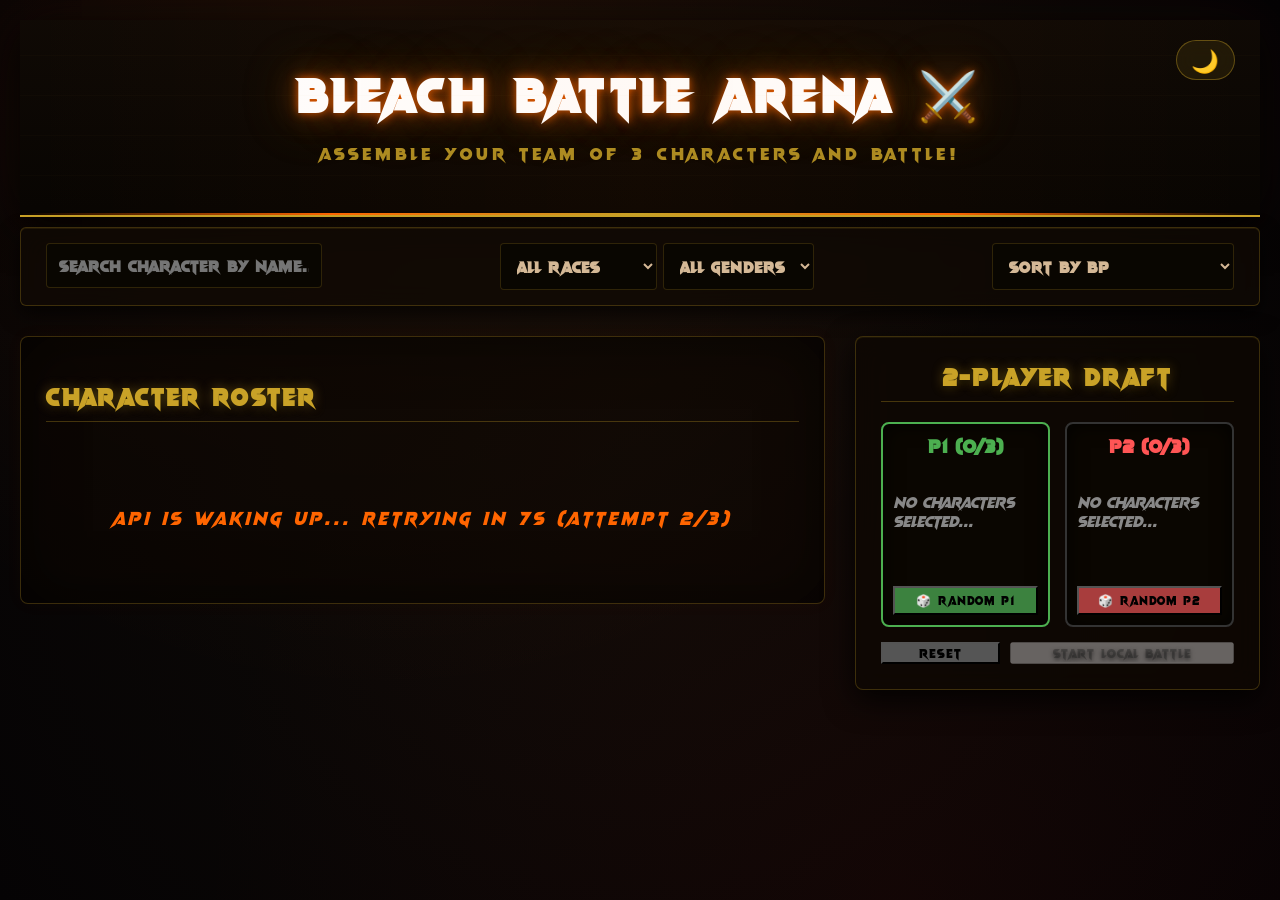
<file: index.html>
<!DOCTYPE html>
<html lang="en">

<head>
    <meta charset="UTF-8">
    <meta name="viewport" content="width=device-width, initial-scale=1.0">
    <title>Bleach Battle Arena</title>
    <link rel="stylesheet" href="style.css">
    <link rel="icon" type="image/png" href="favicon.svg">
    <script>
        (function () {
            if (localStorage.getItem('theme') === 'light') document.documentElement.classList.add('light-mode');
        })();
    </script>
</head>

<body>
    <div id="main_box">
        <div id="head" style="position: relative;">
            <button id="theme_toggle" onclick="toggleTheme()" title="Toggle light/dark mode">🌙</button>
            <h1>Bleach Battle Arena ⚔️</h1>
            <p>Assemble your team of 3 characters and battle!</p>
        </div>
        <div id="top_menu">
            <div class="search_div">
                <input type="text" id="find_input" placeholder="Search character by name...">
            </div>
            <div class="filters">
                <select id="race_drop">
                    <option value="all">All Races</option>
                    <option value="Soul Reaper">Soul Reaper</option>
                    <option value="Hollow">Hollow</option>
                    <option value="Arrancar">Arrancar</option>
                    <option value="Quincy">Quincy</option>
                    <option value="Human">Human</option>
                </select>
                <select id="gender">
                    <option value="all">All Genders</option>
                    <option value="Male">Male</option>
                    <option value="Female">Female</option>
                </select>
            </div>
            <div class="sort">
                <select id="bp_sort">
                    <option value="default">Sort by BP</option>
                    <option value="asc">Lowest to Highest BP</option>
                    <option value="desc">Highest to Lowest BP</option>
                </select>
            </div>
        </div>

        <div id="bottom_part">
            <div id="left_col">
                <h2>Character Roster</h2>
                <div id="chars_grid" class="cards_area">
                    <p class="loading">Loading characters...</p>
                </div>
            </div>
            <div id="right_col">
                <div id="team_sec">
                    <h2 style="text-align: center; margin-top: 0;">2-Player Draft</h2>
                    <div style="display:flex; justify-content: space-between; gap: 15px;">
                        <div id="p1_panel" class="player-panel"
                            style="flex:1; border: 2px solid #4CAF50; padding: 10px; border-radius: 8px; cursor: pointer;">
                            <h3 style="margin-top:0; text-align:center; color: #4CAF50;">P1 (<span
                                    id="t1_count">0</span>/3)</h3>
                            <div id="chosen_chars_p1" class="chosen-grid"
                                style="min-height: 100px; display: flex; flex-direction: column; gap: 5px;"></div>
                            <button id="rand_p1_btn"
                                style="width:100%; margin-top: 10px; background: #3c823f; font-size:12px; padding: 5px;">🎲
                                Random P1</button>
                            <button id="undo_p1_btn"
                                style="width:100%; margin-top: 5px; background:#777; font-size:12px; padding:5px;">
                                ↩️ Undo Last
                            </button>

                        </div>

                        <div id="p2_panel" class="player-panel"
                            style="flex:1; border: 2px solid #333; padding: 10px; border-radius: 8px; cursor: pointer;">
                            <h3 style="margin-top:0; text-align:center; color: #ff5555;">P2 (<span
                                    id="t2_count">0</span>/3)</h3>
                            <div id="chosen_chars_p2" class="chosen-grid"
                                style="min-height: 100px; display: flex; flex-direction: column; gap: 5px;"></div>
                            <button id="rand_p2_btn"
                                style="width:100%; margin-top: 10px; background: #a83d3d; font-size:12px; padding: 5px;">🎲
                                Random P2</button>
                            <button id="undo_p2_btn"
                                style="width:100%; margin-top: 5px; background:#777; font-size:12px; padding:5px;">
                                ↩️ Undo Last
                            </button>

                        </div>
                    </div>

                    <div style="margin-top: 15px; display:flex; gap: 10px;">
                        <button id="reset_teams_btn" style="background:#555; flex:1;">Reset</button>
                        <button id="btn1" style="flex:2;" disabled>Start Local Battle</button>
                    </div>
                </div>
                <div id="fight_sec" class="hide">
                    <h2>🗡️ Battle Log 🗡️</h2>
                    <div id="log_box">
                    </div>
                    <div id="result_text"></div>
                    <button id="btn2" class="hide">Play Again</button>
                </div>
            </div>
        </div>

    </div>

    <div id="char_modal" class="modal-hide">
        <div class="modal-content" id="modal_content_box">
            <span id="close_modal_btn">&times;</span>
            <div id="modal_inner"></div>
        </div>
    </div>

    <script>
        function toggleTheme() {
            const isLight = document.documentElement.classList.toggle('light-mode');
            localStorage.setItem('theme', isLight ? 'light' : 'dark');
            document.getElementById('theme_toggle').textContent = isLight ? '☀️' : '🌙';
        }
        if (localStorage.getItem('theme') === 'light') document.getElementById('theme_toggle').textContent = '☀️';
    </script>
    <script src="script.js"></script>
</body>

</html>
</file>
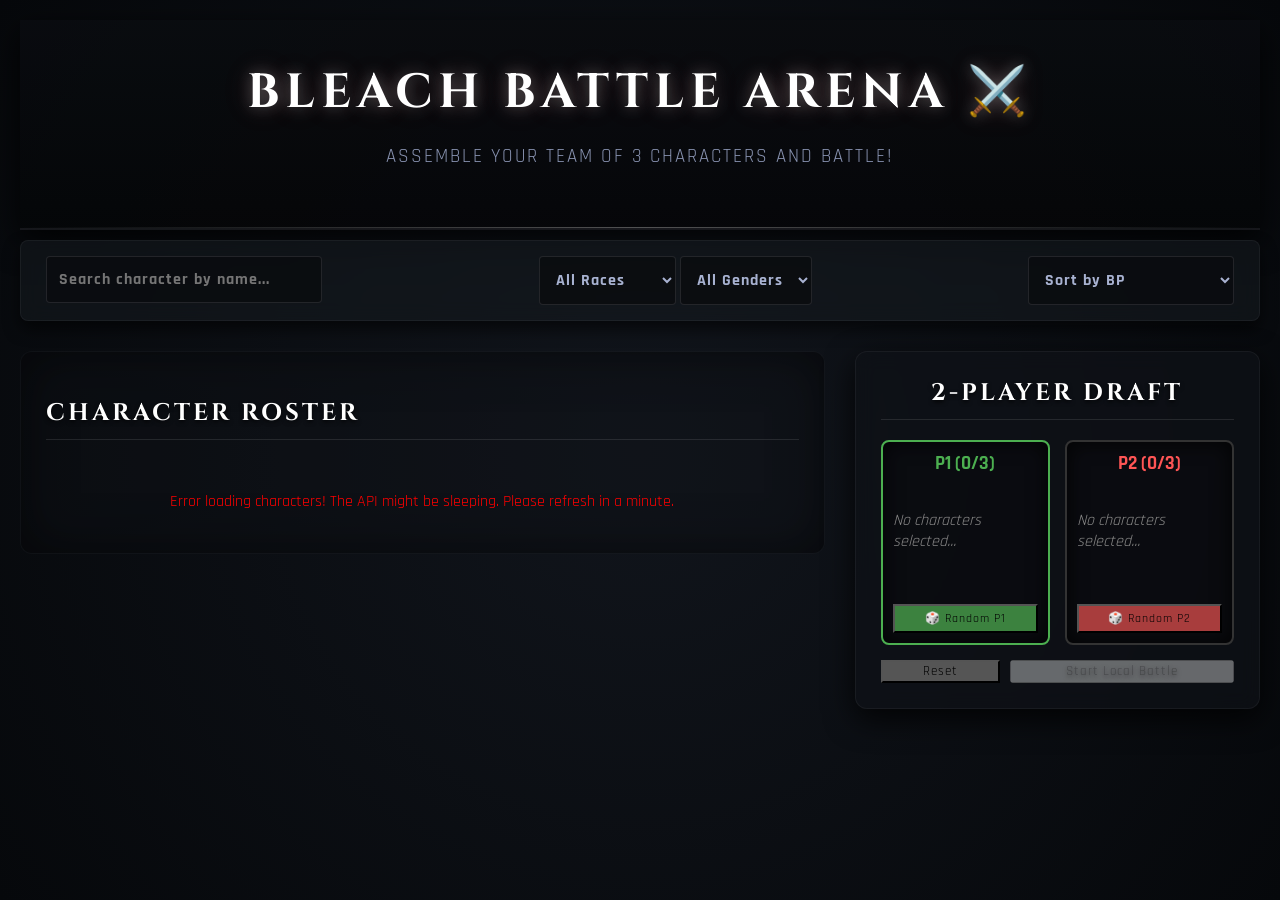
<file: bleach-battle-arena/index.html>
<!DOCTYPE html>
<html lang="en">

<head>
    <meta charset="UTF-8">
    <meta name="viewport" content="width=device-width, initial-scale=1.0">
    <title>Bleach Battle Arena</title>
    <link rel="stylesheet" href="style.css">
</head>

<body>
    <div id="main_box">
        <div id="head" style="position: relative;">
            <h1>Bleach Battle Arena ⚔️</h1>
            <p>Assemble your team of 3 characters and battle!</p>
        </div>
        <div id="top_menu">
            <div class="search_div">
                <input type="text" id="find_input" placeholder="Search character by name...">
            </div>
            <div class="filters">
                <select id="race_drop">
                    <option value="all">All Races</option>
                    <option value="Soul Reaper">Soul Reaper</option>
                    <option value="Hollow">Hollow</option>
                    <option value="Arrancar">Arrancar</option>
                    <option value="Quincy">Quincy</option>
                    <option value="Human">Human</option>
                </select>
                <select id="gender">
                    <option value="all">All Genders</option>
                    <option value="Male">Male</option>
                    <option value="Female">Female</option>
                </select>
            </div>
            <div class="sort">
                <select id="bp_sort">
                    <option value="default">Sort by BP</option>
                    <option value="asc">Lowest to Highest BP</option>
                    <option value="desc">Highest to Lowest BP</option>
                </select>
            </div>
        </div>

        <div id="bottom_part">
            <div id="left_col">
                <h2>Character Roster</h2>
                <div id="chars_grid" class="cards_area">
                    <p class="loading">Loading characters...</p>
                </div>
            </div>
            <div id="right_col">
                <div id="team_sec">
                    <h2 style="text-align: center; margin-top: 0;">2-Player Draft</h2>
                    <div style="display:flex; justify-content: space-between; gap: 15px;">
                        <div id="p1_panel" class="player-panel"
                            style="flex:1; border: 2px solid #4CAF50; padding: 10px; border-radius: 8px; cursor: pointer;">
                            <h3 style="margin-top:0; text-align:center; color: #4CAF50;">P1 (<span
                                    id="t1_count">0</span>/3)</h3>
                            <div id="chosen_chars_p1" class="chosen-grid"
                                style="min-height: 100px; display: flex; flex-direction: column; gap: 5px;"></div>
                            <button id="rand_p1_btn"
                                style="width:100%; margin-top: 10px; background: #3c823f; font-size:12px; padding: 5px;">🎲
                                Random P1</button>
                            <button id="undo_p1_btn"
                                style="width:100%; margin-top: 5px; background:#777; font-size:12px; padding:5px;">
                                ↩️ Undo Last
                            </button>

                        </div>

                        <div id="p2_panel" class="player-panel"
                            style="flex:1; border: 2px solid #333; padding: 10px; border-radius: 8px; cursor: pointer;">
                            <h3 style="margin-top:0; text-align:center; color: #ff5555;">P2 (<span
                                    id="t2_count">0</span>/3)</h3>
                            <div id="chosen_chars_p2" class="chosen-grid"
                                style="min-height: 100px; display: flex; flex-direction: column; gap: 5px;"></div>
                            <button id="rand_p2_btn"
                                style="width:100%; margin-top: 10px; background: #a83d3d; font-size:12px; padding: 5px;">🎲
                                Random P2</button>
                            <button id="undo_p2_btn"
                                style="width:100%; margin-top: 5px; background:#777; font-size:12px; padding:5px;">
                                ↩️ Undo Last
                            </button>

                        </div>
                    </div>

                    <div style="margin-top: 15px; display:flex; gap: 10px;">
                        <button id="reset_teams_btn" style="background:#555; flex:1;">Reset</button>
                        <button id="btn1" style="flex:2;" disabled>Start Local Battle</button>
                    </div>
                </div>
                <div id="fight_sec" class="hide">
                    <h2>🗡️ Battle Log 🗡️</h2>
                    <div id="log_box">
                    </div>
                    <div id="result_text"></div>
                    <button id="btn2" class="hide">Play Again</button>
                </div>
            </div>
        </div>

    </div>

    <div id="char_modal" class="modal-hide">
        <div class="modal-content" id="modal_content_box">
            <span id="close_modal_btn">&times;</span>
            <div id="modal_inner"></div>
        </div>
    </div>

    <script src="script.js"></script>
</body>

</html>
</file>
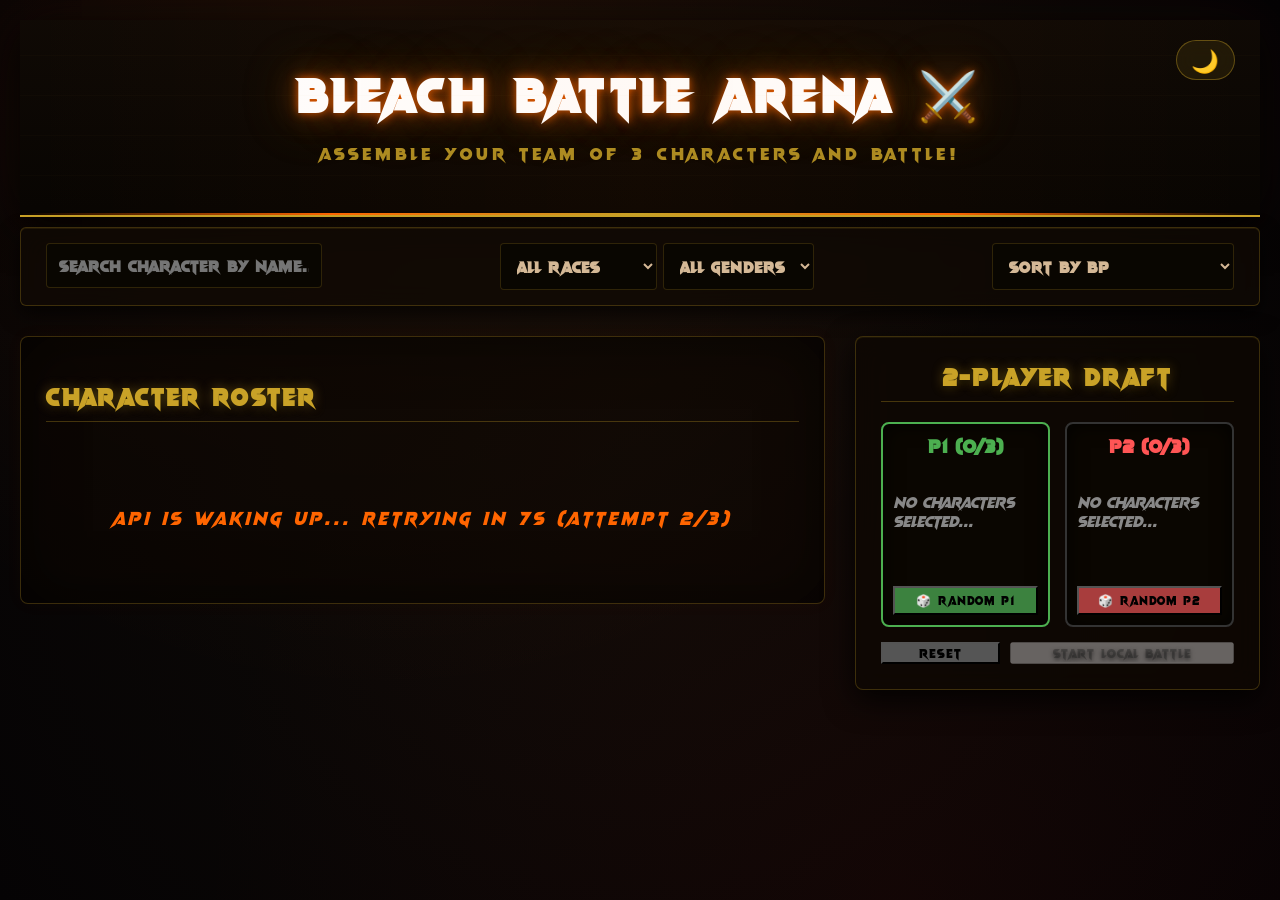
<file: battle.html>
<!DOCTYPE html>
<html lang="en">

<head>
    <meta charset="UTF-8">
    <meta name="viewport" content="width=device-width, initial-scale=1.0">
    <title>Bleach Battle Arena - BATTLE!</title>
    <link rel="stylesheet" href="battle.css">
    <link rel="icon" type="image/png" href="favicon.svg">
    <script>
        (function () {
            if (localStorage.getItem('theme') === 'light') document.documentElement.classList.add('light-mode');
        })();
    </script>
</head>

<body>
    <div id="flash_overlay"></div>
    <div id="impact_text"></div>
    <button id="theme_toggle" onclick="toggleTheme()" title="Toggle light/dark mode"
        style="position:fixed;top:12px;right:16px;z-index:9999;">🌙</button>
    <header class="battle-header">
        <div class="team-info p1-info">
            <h2>Player 1</h2>
            <div id="p1_roster" class="roster-icons"></div>
        </div>
        <div class="vs-badge">VS</div>
        <div class="team-info p2-info">
            <h2>Player 2</h2>
            <div id="p2_roster" class="roster-icons"></div>
        </div>
    </header>

    <main class="arena" id="arena_stage">

        <div class="fighter-zone left-zone" id="p1_zone">
            <div class="hud">
                <div class="name-bar" id="p1_name"></div>
                <div class="hp-container">
                    <div class="hp-bar" id="p1_hp_fill"></div>
                    <div class="hp-text" id="p1_hp_text">0 / 0</div>
                </div>
            </div>
            <div class="sprite-container" id="p1_sprite_box">
                <img id="p1_img" class="fighter-img" src="" alt="P1">
            </div>
            <div class="combat-quote" id="p1_quote"></div>
        </div>

        <div class="fighter-zone right-zone" id="p2_zone">
            <div class="hud">
                <div class="name-bar" id="p2_name"></div>
                <div class="hp-container">
                    <div class="hp-bar" id="p2_hp_fill"></div>
                    <div class="hp-text" id="p2_hp_text">0 / 0</div>
                </div>
            </div>
            <div class="sprite-container" id="p2_sprite_box">
                <img id="p2_img" class="fighter-img" src="" alt="P2">
            </div>
            <div class="combat-quote" id="p2_quote"></div>
        </div>
    </main>

    <footer class="battle-log-container">
        <h3>Battle Narrator</h3>
        <div id="battle_log"></div>
    </footer>
    <div id="victory_screen" class="hidden">
        <h1 id="victory_title">PLAYER 1 WINS!</h1>
        <button onclick="window.location.href='index.html'" class="rematch-btn">Return to Team Select</button>
    </div>

    <script>
        function toggleTheme() {
            const isLight = document.documentElement.classList.toggle('light-mode');
            localStorage.setItem('theme', isLight ? 'light' : 'dark');
            document.getElementById('theme_toggle').textContent = isLight ? '☀️' : '🌙';
        }
        if (localStorage.getItem('theme') === 'light') document.getElementById('theme_toggle').textContent = '☀️';
    </script>
    <script src="battle.js"></script>
</body>

</html>
</file>
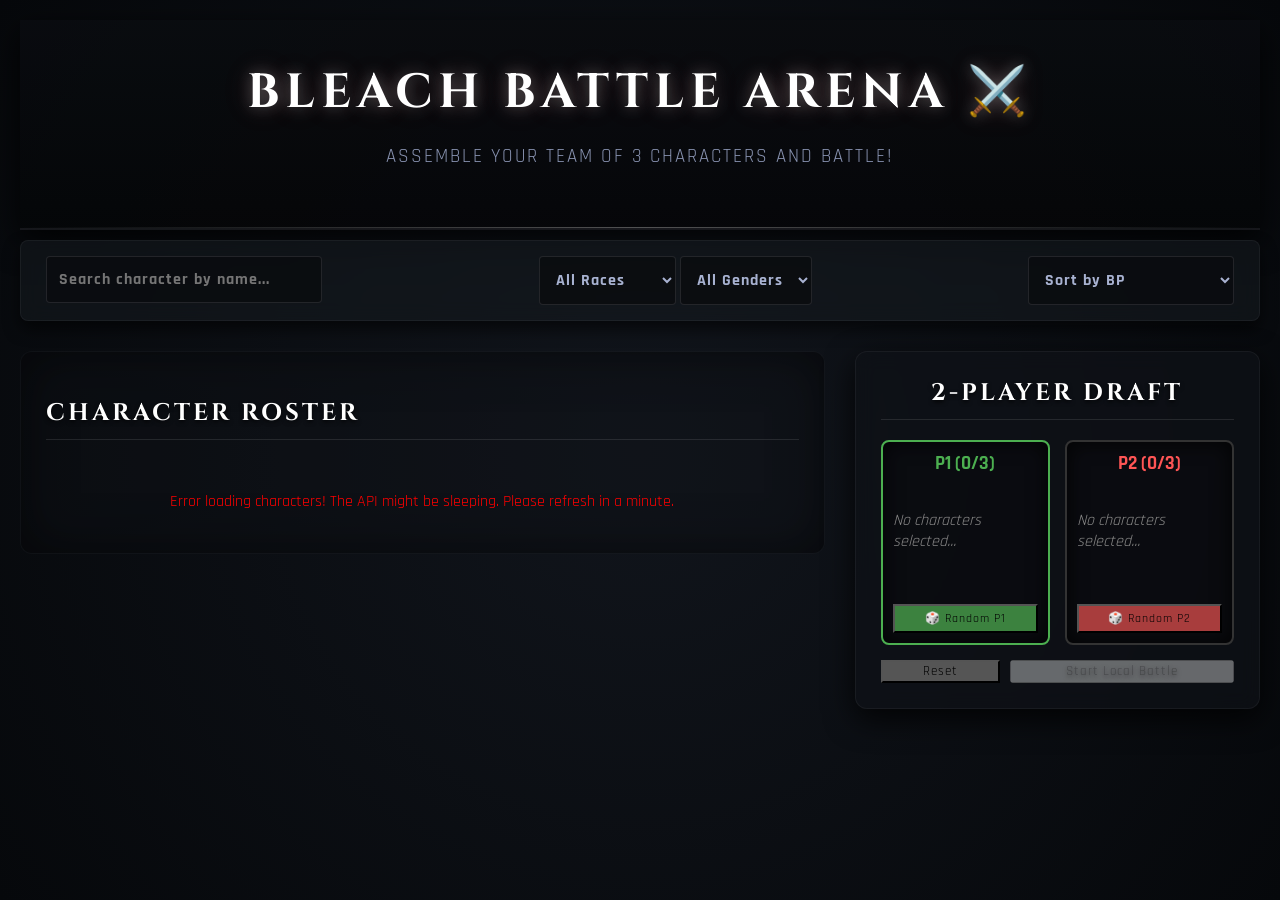
<file: bleach-battle-arena/battle.html>
<!DOCTYPE html>
<html lang="en">
<head>
    <meta charset="UTF-8">
    <meta name="viewport" content="width=device-width, initial-scale=1.0">
    <title>Bleach Battle Arena - BATTLE!</title>
    <link rel="stylesheet" href="battle.css">
</head>
<body>
    
    <div id="flash_overlay"></div>

    
    <div id="impact_text"></div>

    
    <header class="battle-header">
        <div class="team-info p1-info">
            <h2>Player 1</h2>
            <div id="p1_roster" class="roster-icons"></div>
        </div>
        <div class="vs-badge">VS</div>
        <div class="team-info p2-info">
            <h2>Player 2</h2>
            <div id="p2_roster" class="roster-icons"></div>
        </div>
    </header>

    
    <main class="arena" id="arena_stage">
        
        <div class="fighter-zone left-zone" id="p1_zone">
            <div class="hud">
                <div class="name-bar" id="p1_name"></div>
                <div class="hp-container">
                    <div class="hp-bar" id="p1_hp_fill"></div>
                    <div class="hp-text" id="p1_hp_text">0 / 0</div>
                </div>
            </div>
            <div class="sprite-container" id="p1_sprite_box">
                <img id="p1_img" class="fighter-img" src="" alt="P1">
            </div>
            <div class="combat-quote" id="p1_quote"></div>
        </div>

        
        <div class="fighter-zone right-zone" id="p2_zone">
            <div class="hud">
                <div class="name-bar" id="p2_name"></div>
                <div class="hp-container">
                    <div class="hp-bar" id="p2_hp_fill"></div>
                    <div class="hp-text" id="p2_hp_text">0 / 0</div>
                </div>
            </div>
            <div class="sprite-container" id="p2_sprite_box">
                <img id="p2_img" class="fighter-img" src="" alt="P2">
            </div>
            <div class="combat-quote" id="p2_quote"></div>
        </div>
    </main>

    
    <footer class="battle-log-container">
        <h3>Battle Narrator</h3>
        <div id="battle_log"></div>
    </footer>

    
    <div id="victory_screen" class="hidden">
        <h1 id="victory_title">PLAYER 1 WINS!</h1>
        <button onclick="window.location.href='index.html'" class="rematch-btn">Return to Team Select</button>
    </div>

    <script src="battle.js"></script>
</body>
</html>
</file>
<file: style.css>
@font-face {
    font-family: 'Vampire Wars';
    src: url('fonts/Vampire Wars.ttf') format('truetype'),
         url('fonts/Vampire Wars.otf') format('opentype');
    font-weight: normal;
    font-style: normal;
}

body {
    font-family: 'Vampire Wars', sans-serif;
    background:
        radial-gradient(ellipse at 30% 0%, rgba(255,101,0,0.07) 0%, transparent 55%),
        radial-gradient(ellipse at 70% 100%, rgba(139,0,0,0.08) 0%, transparent 55%),
        radial-gradient(circle at center, #100c08 0%, #050304 100%);
    color: #e8dcc8;
    margin: 0;
    padding: 0;
    min-height: 100vh;
    transition: background-color 0.5s;
    overflow-x: hidden;
}

body::before {
    content: "";
    position: fixed;
    top: 0; left: 0; width: 100vw; height: 100vh;
    background: url('https://www.transparenttextures.com/patterns/brushed-alum-dark.png');
    opacity: 0.09;
    pointer-events: none;
    z-index: -1;
}

#head {
    background: linear-gradient(180deg, rgba(16,10,5,0.97) 0%, rgba(8,5,2,0.97) 100%);
    color: white;
    text-align: center;
    padding: 45px 20px 35px;
    text-transform: uppercase;
    letter-spacing: 6px;
    border-bottom: 2px solid #c9a227;
    box-shadow: 0 10px 40px rgba(0,0,0,0.9), 0 0 60px rgba(255,101,0,0.06);
    position: relative;
    overflow: hidden;
}


#head::before {
    content: "";
    position: absolute;
    inset: 0;
    background:
        linear-gradient(90deg, transparent 0%, rgba(255,101,0,0.04) 50%, transparent 100%),
        repeating-linear-gradient(0deg, transparent, transparent 39px, rgba(201,162,39,0.04) 40px);
    pointer-events: none;
}

#head::after {
    content: "";
    position: absolute;
    bottom: 0;
    left: 0;
    width: 100%;
    height: 2px;
    background: linear-gradient(90deg, transparent, #ff6500, #c9a227, #ff6500, transparent);
    animation: headerLine 4s ease-in-out infinite alternate;
}
@keyframes headerLine {
    0%   { opacity: 0.5; transform: scaleX(0.7); }
    100% { opacity: 1;   transform: scaleX(1); }
}

#head h1 {
    font-family: 'Vampire Wars', sans-serif;
    margin: 0;
    font-size: 3rem;
    color: #fff;
    text-shadow:
        0 0 10px rgba(255,101,0,0.8),
        0 0 30px rgba(255,101,0,0.4),
        0 0 60px rgba(201,162,39,0.3);
    animation: slowPulse 4s infinite alternate;
}

@keyframes slowPulse {
    0%   { text-shadow: 0 0 10px rgba(255,101,0,0.6), 0 0 30px rgba(255,101,0,0.3), 0 0 60px rgba(201,162,39,0.2); }
    100% { text-shadow: 0 0 20px rgba(255,101,0,1.0), 0 0 50px rgba(255,101,0,0.6), 0 0 80px rgba(201,162,39,0.5); }
}

#head p {
    font-size: 1.1rem;
    color: #c9a227;
    letter-spacing: 4px;
    opacity: 0.85;
}

#main_box {
    max-width: 1400px;
    margin: 0 auto;
    padding: 20px;
}

#top_menu {
    display: flex;
    justify-content: space-between;
    background: rgba(16, 10, 5, 0.75);
    backdrop-filter: blur(12px);
    padding: 15px 25px;
    margin-top: 10px;
    border-radius: 6px;
    border: 1px solid rgba(201, 162, 39, 0.25);
    box-shadow: 0 8px 20px rgba(0,0,0,0.7), inset 0 1px 0 rgba(201,162,39,0.1);
    flex-wrap: wrap;
    gap: 15px;
}

.search_div input, .filters select, .sort select {
    padding: 12px;
    font-size: 16px;
    font-family: 'Vampire Wars', sans-serif;
    font-weight: 700;
    background: rgba(10, 6, 2, 0.85);
    color: #d4b896;
    border: 1px solid rgba(201,162,39,0.2);
    border-radius: 4px;
    outline: none;
    transition: 0.3s;
    letter-spacing: 1px;
}

.search_div input { width: 250px; }

.search_div input:focus, .filters select:focus, .sort select:focus {
    box-shadow: 0 0 14px rgba(255, 101, 0, 0.5), 0 0 30px rgba(255, 101, 0, 0.2);
    border-color: #ff6500;
    color: #fff;
}

#bottom_part {
    display: flex;
    margin-top: 30px;
    gap: 30px;
    align-items: flex-start;
}

#left_col {
    width: 65%;
    background: rgba(12, 7, 3, 0.5);
    padding: 25px;
    border-radius: 8px;
    border: 1px solid rgba(201, 162, 39, 0.25);
    box-shadow: inset 0 0 60px rgba(0,0,0,0.6), 0 0 20px rgba(255,101,0,0.03);
}

#right_col {
    width: 35%;
    position: sticky;
    top: 20px;
}

h2 {
    color: #c9a227;
    text-transform: uppercase;
    letter-spacing: 3px;
    border-bottom: 1px solid rgba(201,162,39,0.3);
    padding-bottom: 10px;
    font-family: 'Vampire Wars', sans-serif;
    text-shadow: 0 0 12px rgba(201,162,39,0.4), 0 2px 4px rgba(0,0,0,0.8);
}

#chars_grid {
    display: flex;
    flex-wrap: wrap;
    gap: 25px;
    justify-content: center;
    padding-top: 15px;
}


.card {
    position: relative;
    border: 1px solid rgba(255,255,255,0.05);
    padding: 12px;
    width: 190px;
    text-align: center;
    border-radius: 12px;
    background: linear-gradient(135deg, rgba(20,25,30,0.9) 0%, rgba(10,12,16,0.95) 100%);
    box-shadow: 0 8px 15px rgba(0,0,0,0.8), inset 0 0 0 1px rgba(255,255,255,0.02);
    transition: all 0.4s cubic-bezier(0.175, 0.885, 0.32, 1.275);
    overflow: hidden;
}

.card::before {
    content: "";
    position: absolute;
    top: -50%;
    left: -50%;
    width: 200%;
    height: 200%;
    background: radial-gradient(circle, var(--card-color, rgba(255,255,255,0.1)) 0%, transparent 60%);
    opacity: 0;
    mix-blend-mode: color-dodge;
    transition: opacity 0.5s ease;
    transform: rotate(45deg);
    pointer-events: none;
    z-index: 1;
}

.card:hover {
    transform: translateY(-10px) scale(1.05);
    border-color: var(--card-color, #888);
    box-shadow: 0 15px 35px rgba(0,0,0,0.9), 0 0 25px var(--card-color, transparent);
    z-index: 10;
}

.card:hover::before {
    opacity: 0.15;
    animation: rotateHolo 6s linear infinite;
}

@keyframes rotateHolo {
    100% { transform: rotate(405deg); }
}

.card img {
    width: 100%;
    height: 220px;
    object-fit: cover;
    border-radius: 8px;
    border: 2px solid rgba(255,255,255,0.05);
    box-shadow: inset 0 0 20px rgba(0,0,0,0.8);
    transition: 0.4s;
    filter: brightness(0.85) contrast(1.1);
    position: relative;
    z-index: 2;
}

.card:hover img {
    filter: brightness(1.1) contrast(1.2);
    border-color: var(--card-color, #888);
    box-shadow: 0 0 15px var(--card-color, transparent);
}

.card h3 {
    margin: 12px 0 5px 0;
    color: #e6f1ff;
    font-size: 1.1rem;
    letter-spacing: 1px;
    transition: 0.3s;
    text-transform: uppercase;
    z-index: 2;
    position: relative;
}

.card:hover h3 {
    color: #fff;
    text-shadow: 0 0 10px var(--card-color, #888);
}

.card button {
    background: rgba(0,0,0,0.5);
    color: #a8b2d1;
    padding: 10px;
    margin-top: 15px;
    border: 1px solid rgba(255,255,255,0.1);
    border-radius: 4px;
    cursor: pointer;
    width: 100%;
    font-weight: 700;
    font-family: 'Vampire Wars', sans-serif;
    font-size: 14px;
    text-transform: uppercase;
    letter-spacing: 2px;
    transition: all 0.3s;
    position: relative;
    z-index: 2;
    overflow: hidden;
}

.card button::after {
    content: '';
    position: absolute;
    top: 50%; left: 50%; width: 0; height: 100%;
    background: var(--card-color, rgba(255,255,255,0.1));
    transform: translate(-50%, -50%) skewX(-15deg);
    z-index: -1;
    transition: width 0.3s;
    opacity: 0.3;
}

.card:hover button {
    border-color: var(--card-color, #555);
    color: #fff;
    text-shadow: 0 0 8px rgba(255,255,255,0.6);
}

.card:hover button::after {
    width: 120%;
}


#team_sec, #fight_sec {
    background: rgba(14, 8, 3, 0.82);
    backdrop-filter: blur(12px);
    padding: 25px;
    border-radius: 8px;
    margin-bottom: 25px;
    border: 1px solid rgba(201, 162, 39, 0.25);
    box-shadow: 0 10px 30px rgba(0,0,0,0.85), inset 0 1px 0 rgba(201,162,39,0.08);
}

.player-panel {
    background: rgba(10, 6, 2, 0.85);
    transition: all 0.3s ease;
    box-shadow: inset 0 0 20px rgba(0,0,0,0.8);
    border-radius: 6px;
}

.player-panel:hover {
    background: rgba(18, 10, 3, 0.92);
    box-shadow: inset 0 0 20px rgba(0,0,0,0.8), 0 0 10px rgba(255,101,0,0.08);
}

.chosen-grid {
    min-height: 120px;
    display: flex;
    flex-direction: column;
    gap: 10px;
}


.team-card {
    display: flex;
    align-items: center;
    border: 1px solid rgba(255,255,255,0.05);
    background: linear-gradient(90deg, rgba(10,12,16,0.9) 0%, rgba(20,25,30,0.9) 100%);
    padding: 8px 12px;
    border-radius: 6px;
    animation: slideInRight 0.4s cubic-bezier(0.175, 0.885, 0.32, 1.275) forwards;
    box-shadow: 0 4px 8px rgba(0,0,0,0.5), -2px 0 10px var(--card-color, transparent);
    transition: transform 0.2s, background 0.2s;
}

.team-card:hover {
    transform: scale(1.02) translateX(5px);
    background: linear-gradient(90deg, rgba(20,25,30,0.9) 0%, rgba(30,35,40,0.9) 100%);
    border-color: var(--card-color, #888);
}

@keyframes slideInRight {
    0% { transform: translateX(50px); opacity: 0; }
    100% { transform: translateX(0); opacity: 1; }
}

.team-card img {
    border: 2px solid var(--card-color, #888);
    box-shadow: 0 0 10px var(--card-color, rgba(0,0,0,0.5));
}

button {
    font-family: 'Vampire Wars', sans-serif;
    letter-spacing: 1px;
}

#btn1 {
    text-shadow: 0 2px 4px rgba(0,0,0,0.5);
    position: relative;
    overflow: hidden;
}

#btn1:not(:disabled) {
    background: linear-gradient(135deg, #8b3a00 0%, #5a2000 100%) !important;
    border-color: #ff6500 !important;
    color: #fff !important;
    box-shadow: 0 0 20px rgba(255,101,0,0.5), inset 0 0 10px rgba(255,255,255,0.1);
    animation: breathingGlow 2s infinite alternate;
}

@keyframes breathingGlow {
    0% { box-shadow: 0 0 15px rgba(255,101,0,0.4), 0 0 5px rgba(201,162,39,0.2); }
    100% { box-shadow: 0 0 35px rgba(255,101,0,0.8), 0 0 15px rgba(201,162,39,0.4); }
}

#btn1:not(:disabled):hover {
    filter: brightness(1.2);
    transform: translateY(-2px);
}

#btn1:not(:disabled)::after {
    content: '';
    position: absolute;
    top: -50%; left: -50%; width: 200%; height: 200%;
    background: linear-gradient(rgba(255,255,255,0) 0%, rgba(255,255,255,0.1) 50%, rgba(255,255,255,0) 100%);
    transform: rotate(45deg) translateY(-100%);
    animation: shine 3s infinite;
}

@keyframes shine {
    0% { transform: rotate(45deg) translateY(-100%); }
    20% { transform: rotate(45deg) translateY(100%); }
    100% { transform: rotate(45deg) translateY(100%); }
}

.hide { display: none !important; }


.loading {
    text-align: center;
    width: 100%;
    color: #ff6500;
    font-size: 1.2rem;
    font-style: italic;
    padding: 30px;
    letter-spacing: 3px;
    animation: pulse 1.5s infinite alternate;
}

@keyframes pulse {
    0% { opacity: 0.5; text-shadow: 0 0 8px #ff6500; }
    100% { opacity: 1; text-shadow: 0 0 20px #ff6500, 0 0 40px rgba(255,101,0,0.4); }
}

@media screen and (max-width: 900px) {
    #bottom_part { flex-direction: column; }
    #left_col, #right_col { width: 100%; }
    #right_col {
        position: relative;
        top: 0;
    }
}

#char_modal {
    display: flex;
    position: fixed;
    z-index: 1000;
    left: 0;
    top: 0;
    width: 100vw;
    height: 100vh;
    background-color: rgba(5, 6, 8, 0.85);
    backdrop-filter: blur(10px);
    justify-content: center;
    align-items: center;
    opacity: 1;
    transition: opacity 0.4s ease, visibility 0.4s ease;
    visibility: visible;
}

#char_modal.modal-hide {
    opacity: 0;
    visibility: hidden;
    pointer-events: none;
}

.modal-content {
    background: linear-gradient(135deg, rgba(20, 25, 30, 0.95) 0%, rgba(10, 12, 16, 0.98) 100%);
    border: 1px solid rgba(255, 255, 255, 0.1);
    box-shadow: 0 0 50px var(--card-color, rgba(0,0,0,0.8)), inset 0 0 20px rgba(255,255,255,0.02);
    border-radius: 12px;
    width: 75vw;
    height: 75vh;
    padding: 30px;
    position: relative;
    display: flex;
    flex-direction: column;
    color: #e6f1ff;
    transform: scale(1);
    transition: transform 0.4s cubic-bezier(0.175, 0.885, 0.32, 1.275);
    overflow: hidden;
}

.modal-hide .modal-content {
    transform: scale(0.8);
}

#close_modal_btn {
    position: absolute;
    top: 20px;
    right: 25px;
    color: #a8b2d1;
    font-size: 35px;
    font-weight: bold;
    cursor: pointer;
    transition: 0.3s;
    z-index: 10;
}

#close_modal_btn:hover {
    color: #fff;
    text-shadow: 0 0 15px rgba(255, 0, 0, 0.8);
    transform: scale(1.1);
}

#modal_inner {
    display: flex;
    flex-wrap: wrap;
    gap: 30px;
    height: 100%;
    align-items: center;
    position: relative;
    z-index: 2;
}

.modal-img-wrapper {
    flex: 1;
    min-width: 300px;
    height: 100%;
    border-radius: 10px;
    border: 2px solid var(--card-color, #444);
    box-shadow: 0 0 30px var(--card-color, rgba(0,0,0,0.5));
    overflow: hidden;
    display: flex;
    justify-content: center;
    align-items: center;
}

.modal-img-wrapper img {
    width: 100%;
    height: 100%;
    object-fit: cover;
    filter: brightness(0.9) contrast(1.1);
}

.modal-info-wrapper {
    flex: 1.5;
    min-width: 300px;
    display: flex;
    flex-direction: column;
    justify-content: center;
    padding-right: 20px;
}

.modal-title {
    font-family: 'Vampire Wars', sans-serif;
    font-size: 3rem;
    margin: 0 0 15px 0;
    color: #fff;
    text-shadow: 0 0 15px var(--card-color, #888);
    border-bottom: 2px solid rgba(255,255,255,0.1);
    padding-bottom: 10px;
    text-transform: uppercase;
    letter-spacing: 2px;
}

.modal-stat-box {
    background: rgba(0, 0, 0, 0.4);
    border: 1px solid rgba(255, 255, 255, 0.05);
    border-left: 4px solid var(--card-color, #888);
    padding: 15px;
    margin-bottom: 15px;
    border-radius: 4px;
}

.modal-stat-title {
    font-weight: bold;
    color: var(--card-color, #a8b2d1);
    text-transform: uppercase;
    letter-spacing: 1px;
    font-size: 0.9rem;
    margin-bottom: 5px;
}

.modal-stat-value {
    font-size: 1.2rem;
    color: #fff;
}

.modal-abilities {
    background: rgba(0, 0, 0, 0.6);
    border: 1px solid rgba(255, 255, 255, 0.1);
    border-radius: 6px;
    padding: 15px;
    margin-top: 5px;
    flex-grow: 1;
    overflow-y: auto;
    box-shadow: inset 0 0 15px rgba(0,0,0,0.8);
}

.modal-abilities h4 {
    margin-top: 0;
    color: #ff6500;
    text-transform: uppercase;
    letter-spacing: 2px;
    border-bottom: 1px dashed rgba(255,101,0,0.35);
    padding-bottom: 5px;
}

.modal-abilities ul {
    list-style-type: none;
    padding-left: 0;
    margin: 0;
}

.modal-abilities li {
    padding: 8px 0;
    border-bottom: 1px solid rgba(255,255,255,0.05);
    padding-left: 20px;
    position: relative;
}

.modal-abilities li::before {
    content: "⚡";
    position: absolute;
    left: 0;
    color: var(--card-color, #fff);
    font-size: 0.8rem;
}

@media screen and (max-width: 900px) {
    .modal-content {
        width: 90vw;
        height: 90vh;
        overflow-y: auto;
    }
    #modal_inner {
        flex-direction: column;
        height: auto;
    }
    .modal-img-wrapper {
        min-height: 300px;
        flex: none;
        width: 100%;
    }
}


#theme_toggle {
    position: absolute;
    top: 20px;
    right: 25px;
    background: rgba(201,162,39,0.1);
    border: 1px solid rgba(201,162,39,0.4);
    color: #c9a227;
    font-size: 1.4rem;
    padding: 8px 14px;
    border-radius: 50px;
    cursor: pointer;
    backdrop-filter: blur(10px);
    transition: all 0.3s ease;
    z-index: 100;
    line-height: 1;
}
#theme_toggle:hover {
    background: rgba(255,101,0,0.2);
    border-color: #ff6500;
    color: #fff;
    transform: scale(1.1);
    box-shadow: 0 0 14px rgba(255,101,0,0.5);
}


html.light-mode body {
    background:
        radial-gradient(ellipse at 30% 0%, rgba(255,180,80,0.08) 0%, transparent 55%),
        radial-gradient(ellipse at 70% 100%, rgba(200,160,50,0.06) 0%, transparent 55%),
        radial-gradient(circle at center, #fdf6ec 0%, #f0e6d0 100%);
    color: #1c1208;
}
html.light-mode body::before { opacity: 0.04; }

html.light-mode #head {
    background: linear-gradient(180deg, rgba(255,245,225,0.97) 0%, rgba(245,230,200,0.95) 100%);
    border-bottom: 2px solid #c9a227;
    box-shadow: 0 10px 30px rgba(0,0,0,0.12), 0 0 40px rgba(201,162,39,0.1);
}
html.light-mode #head h1 {
    color: #2a1200;
    text-shadow: 0 0 15px rgba(255,101,0,0.3), 0 0 30px rgba(201,162,39,0.2);
}
html.light-mode #head p { color: #7a5a18; }

html.light-mode #theme_toggle {
    background: rgba(201,162,39,0.1);
    border-color: rgba(201,162,39,0.4);
    color: #7a4800;
}
html.light-mode #theme_toggle:hover { background: rgba(255,101,0,0.12); border-color: #ff6500; }

html.light-mode #top_menu {
    background: rgba(255,245,225,0.75);
    border: 1px solid rgba(201,162,39,0.25);
    box-shadow: 0 8px 16px rgba(0,0,0,0.08);
}
html.light-mode .search_div input,
html.light-mode .filters select,
html.light-mode .sort select {
    background: rgba(255,248,235,0.9);
    color: #1c1208;
    border-color: rgba(201,162,39,0.3);
}
html.light-mode .search_div input:focus,
html.light-mode .filters select:focus,
html.light-mode .sort select:focus {
    box-shadow: 0 0 10px rgba(255,101,0,0.25);
    border-color: #ff6500;
}

html.light-mode #left_col {
    background: rgba(255,248,235,0.5);
    border: 1px solid rgba(201,162,39,0.2);
}
html.light-mode h2 { color: #5a3000; border-bottom-color: rgba(201,162,39,0.4); text-shadow: none; }

html.light-mode .card {
    background: linear-gradient(135deg, rgba(255,255,255,0.95) 0%, rgba(240,242,248,0.98) 100%);
    border: 1px solid rgba(0,0,0,0.08);
    box-shadow: 0 4px 12px rgba(0,0,0,0.1);
}
html.light-mode .card h3 { color: #1c1208; }
html.light-mode .card:hover h3 { color: #000; }
html.light-mode .card button {
    background: rgba(255,248,235,0.85);
    color: #2a1200;
    border-color: rgba(201,162,39,0.3);
}

html.light-mode #team_sec, html.light-mode #fight_sec {
    background: rgba(255,245,225,0.75);
    border: 1px solid rgba(201,162,39,0.25);
    box-shadow: 0 10px 30px rgba(0,0,0,0.08);
}
html.light-mode .player-panel {
    background: rgba(255,248,235,0.8);
    box-shadow: inset 0 0 20px rgba(0,0,0,0.04);
}
html.light-mode .player-panel:hover { background: rgba(255,240,215,0.9); }
html.light-mode .team-card {
    background: linear-gradient(90deg, rgba(255,248,235,0.9) 0%, rgba(255,255,240,0.9) 100%);
    border-color: rgba(201,162,39,0.2);
}
html.light-mode .team-card:hover {
    background: linear-gradient(90deg, rgba(255,238,200,0.9) 0%, rgba(255,248,220,0.9) 100%);
}

html.light-mode #char_modal { background-color: rgba(180,150,80,0.4); }
html.light-mode .modal-content {
    background: linear-gradient(135deg, rgba(255,252,240,0.98) 0%, rgba(255,244,220,0.99) 100%);
    border: 1px solid rgba(201,162,39,0.3);
    color: #1c1208;
}
html.light-mode .modal-title { color: #2a1200; }
html.light-mode .modal-stat-box { background: rgba(255,248,220,0.6); }
html.light-mode .modal-stat-value { color: #1c1208; }
html.light-mode .modal-abilities { background: rgba(255,242,200,0.5); border-color: rgba(201,162,39,0.2); }
html.light-mode .modal-abilities h4 { color: #cc2200; }
html.light-mode .modal-abilities li { border-bottom-color: rgba(201,162,39,0.15); color: #1c1208; }
html.light-mode #close_modal_btn { color: #7a5018; }
html.light-mode #close_modal_btn:hover { color: #cc2200; }
</file>
<file: bleach-battle-arena/style.css>
@import url('https://fonts.googleapis.com/css2?family=Cinzel:wght@700&family=Rajdhani:wght@500;700&display=swap');

body {
    font-family: 'Rajdhani', sans-serif;
    background: radial-gradient(circle at center, #11151c 0%, #06080b 100%);
    color: #e0e0e0;
    margin: 0;
    padding: 0;
    min-height: 100vh;
    transition: background-color 0.5s;
    overflow-x: hidden;
}

body::before {
    content: "";
    position: fixed;
    top: 0; left: 0; width: 100vw; height: 100vh;
    background: url('https://www.transparenttextures.com/patterns/stardust.png');
    opacity: 0.2;
    pointer-events: none;
    z-index: -1;
}

::-webkit-scrollbar {
    width: 8px;
}
::-webkit-scrollbar-track {
    background: #0d0f12;
}
::-webkit-scrollbar-thumb {
    background: #444;
    border-radius: 4px;
}
::-webkit-scrollbar-thumb:hover {
    background: #666;
}

#head {
    background: linear-gradient(180deg, rgba(10,12,16,0.9) 0%, rgba(5,6,8,0.9) 100%);
    color: white;
    text-align: center;
    padding: 40px 20px;
    text-transform: uppercase;
    letter-spacing: 6px;
    border-bottom: 2px solid rgba(255,255,255,0.05);
    box-shadow: 0 10px 30px rgba(0,0,0,0.8);
    position: relative;
    overflow: hidden;
}

#head::after {
    content: "";
    position: absolute;
    bottom: 0;
    left: 0;
    width: 100%;
    height: 1px;
    background: linear-gradient(90deg, transparent, rgba(255,255,255,0.3), transparent);
}

#head h1 {
    font-family: 'Cinzel', serif;
    margin: 0;
    font-size: 3rem;
    text-shadow: 0 0 15px rgba(255,255,255,0.3), 0 0 30px rgba(255,100,100,0.2);
    animation: slowPulse 4s infinite alternate;
}

@keyframes slowPulse {
    0% { filter: brightness(1); text-shadow: 0 0 15px rgba(255,255,255,0.3), 0 0 30px rgba(255,100,100,0.1); }
    100% { filter: brightness(1.2); text-shadow: 0 0 20px rgba(255,255,255,0.6), 0 0 40px rgba(255,100,100,0.4); }
}

#head p {
    font-size: 1.2rem;
    color: #8892b0;
    letter-spacing: 2px;
}

#main_box {
    max-width: 1400px;
    margin: 0 auto;
    padding: 20px;
}

#top_menu {
    display: flex;
    justify-content: space-between;
    background: rgba(20, 25, 30, 0.6);
    backdrop-filter: blur(10px);
    padding: 15px 25px;
    margin-top: 10px;
    border-radius: 8px;
    border: 1px solid rgba(255,255,255,0.05);
    box-shadow: 0px 8px 16px rgba(0, 0, 0, 0.6);
    flex-wrap: wrap;
    gap: 15px;
}

.search_div input, .filters select, .sort select {
    padding: 12px;
    font-size: 16px;
    font-family: 'Rajdhani', sans-serif;
    font-weight: 700;
    background: rgba(10, 12, 16, 0.8);
    color: #a8b2d1;
    border: 1px solid rgba(255,255,255,0.1);
    border-radius: 4px;
    outline: none;
    transition: 0.3s;
    letter-spacing: 1px;
}

.search_div input {
    width: 250px;
}

.search_div input:focus, .filters select:focus, .sort select:focus {
    box-shadow: 0 0 10px rgba(0, 255, 204, 0.3);
    border-color: rgba(0, 255, 204, 0.6);
    color: #fff;
}

#bottom_part {
    display: flex;
    margin-top: 30px;
    gap: 30px;
    align-items: flex-start;
}

#left_col {
    width: 65%;
    background: rgba(15, 18, 24, 0.4);
    padding: 25px;
    border-radius: 12px;
    border: 1px solid rgba(255,255,255,0.02);
    box-shadow: inset 0 0 50px rgba(0,0,0,0.5);
}

#right_col {
    width: 35%;
    position: sticky;
    top: 20px;
}

h2 {
    color: #fff;
    text-transform: uppercase;
    letter-spacing: 3px;
    border-bottom: 1px solid rgba(255,255,255,0.1);
    padding-bottom: 10px;
    font-family: 'Cinzel', serif;
    text-shadow: 0 2px 4px rgba(0,0,0,0.8);
}

#chars_grid {
    display: flex;
    flex-wrap: wrap;
    gap: 25px;
    justify-content: center;
    padding-top: 15px;
}

/* HOLO CARDS */
.card {
    position: relative;
    border: 1px solid rgba(255,255,255,0.05);
    padding: 12px;
    width: 190px;
    text-align: center;
    border-radius: 12px;
    background: linear-gradient(135deg, rgba(20,25,30,0.9) 0%, rgba(10,12,16,0.95) 100%);
    box-shadow: 0 8px 15px rgba(0,0,0,0.8), inset 0 0 0 1px rgba(255,255,255,0.02);
    transition: all 0.4s cubic-bezier(0.175, 0.885, 0.32, 1.275);
    overflow: hidden;
}

.card::before {
    content: "";
    position: absolute;
    top: -50%;
    left: -50%;
    width: 200%;
    height: 200%;
    background: radial-gradient(circle, var(--card-color, rgba(255,255,255,0.1)) 0%, transparent 60%);
    opacity: 0;
    mix-blend-mode: color-dodge;
    transition: opacity 0.5s ease;
    transform: rotate(45deg);
    pointer-events: none;
    z-index: 1;
}

.card:hover {
    transform: translateY(-10px) scale(1.05);
    border-color: var(--card-color, #888);
    box-shadow: 0 15px 35px rgba(0,0,0,0.9), 0 0 25px var(--card-color, transparent);
    z-index: 10;
}

.card:hover::before {
    opacity: 0.15;
    animation: rotateHolo 6s linear infinite;
}

@keyframes rotateHolo {
    100% { transform: rotate(405deg); }
}

.card img {
    width: 100%;
    height: 220px;
    object-fit: cover;
    border-radius: 8px;
    border: 2px solid rgba(255,255,255,0.05);
    box-shadow: inset 0 0 20px rgba(0,0,0,0.8);
    transition: 0.4s;
    filter: brightness(0.85) contrast(1.1);
    position: relative;
    z-index: 2;
}

.card:hover img {
    filter: brightness(1.1) contrast(1.2);
    border-color: var(--card-color, #888);
    box-shadow: 0 0 15px var(--card-color, transparent);
}

.card h3 {
    margin: 12px 0 5px 0;
    color: #e6f1ff;
    font-size: 1.1rem;
    letter-spacing: 1px;
    transition: 0.3s;
    text-transform: uppercase;
    z-index: 2;
    position: relative;
}

.card:hover h3 {
    color: #fff;
    text-shadow: 0 0 10px var(--card-color, #888);
}

.card button {
    background: rgba(0,0,0,0.5);
    color: #a8b2d1;
    padding: 10px;
    margin-top: 15px;
    border: 1px solid rgba(255,255,255,0.1);
    border-radius: 4px;
    cursor: pointer;
    width: 100%;
    font-weight: 700;
    font-family: 'Rajdhani', sans-serif;
    font-size: 14px;
    text-transform: uppercase;
    letter-spacing: 2px;
    transition: all 0.3s;
    position: relative;
    z-index: 2;
    overflow: hidden;
}

.card button::after {
    content: '';
    position: absolute;
    top: 50%; left: 50%; width: 0; height: 100%;
    background: var(--card-color, rgba(255,255,255,0.1));
    transform: translate(-50%, -50%) skewX(-15deg);
    z-index: -1;
    transition: width 0.3s;
    opacity: 0.3;
}

.card:hover button {
    border-color: var(--card-color, #555);
    color: #fff;
    text-shadow: 0 0 8px rgba(255,255,255,0.6);
}

.card:hover button::after {
    width: 120%;
}

/* PANELS */
#team_sec, #fight_sec {
    background: rgba(15, 18, 24, 0.7);
    backdrop-filter: blur(10px);
    padding: 25px;
    border-radius: 12px;
    margin-bottom: 25px;
    border: 1px solid rgba(255,255,255,0.05);
    box-shadow: 0 10px 30px rgba(0,0,0,0.8);
}

.player-panel {
    background: rgba(10, 12, 16, 0.8);
    transition: all 0.3s ease;
    box-shadow: inset 0 0 20px rgba(0,0,0,0.8);
}

.player-panel:hover {
    background: rgba(15, 18, 24, 0.9);
}

.chosen-grid {
    min-height: 120px;
    display: flex;
    flex-direction: column;
    gap: 10px;
}

/* DRAFTED CARDS */
.team-card {
    display: flex;
    align-items: center;
    border: 1px solid rgba(255,255,255,0.05);
    background: linear-gradient(90deg, rgba(10,12,16,0.9) 0%, rgba(20,25,30,0.9) 100%);
    padding: 8px 12px;
    border-radius: 6px;
    animation: slideInRight 0.4s cubic-bezier(0.175, 0.885, 0.32, 1.275) forwards;
    box-shadow: 0 4px 8px rgba(0,0,0,0.5), -2px 0 10px var(--card-color, transparent);
    transition: transform 0.2s, background 0.2s;
}

.team-card:hover {
    transform: scale(1.02) translateX(5px);
    background: linear-gradient(90deg, rgba(20,25,30,0.9) 0%, rgba(30,35,40,0.9) 100%);
    border-color: var(--card-color, #888);
}

@keyframes slideInRight {
    0% { transform: translateX(50px); opacity: 0; }
    100% { transform: translateX(0); opacity: 1; }
}

.team-card img {
    border: 2px solid var(--card-color, #888);
    box-shadow: 0 0 10px var(--card-color, rgba(0,0,0,0.5));
}

button {
    font-family: 'Rajdhani', sans-serif;
    letter-spacing: 1px;
}

#btn1 {
    text-shadow: 0 2px 4px rgba(0,0,0,0.5);
    position: relative;
    overflow: hidden;
}

#btn1:not(:disabled) {
    background: linear-gradient(135deg, #2e7d32 0%, #1b5e20 100%) !important;
    border-color: #4CAF50 !important;
    box-shadow: 0 0 20px rgba(76, 175, 80, 0.4), inset 0 0 10px rgba(255,255,255,0.2);
    animation: breathingGlow 2s infinite alternate;
}

@keyframes breathingGlow {
    0% { box-shadow: 0 0 15px rgba(76, 175, 80, 0.3); }
    100% { box-shadow: 0 0 30px rgba(76, 175, 80, 0.7); }
}

#btn1:not(:disabled):hover {
    filter: brightness(1.2);
    transform: translateY(-2px);
}

#btn1:not(:disabled)::after {
    content: '';
    position: absolute;
    top: -50%; left: -50%; width: 200%; height: 200%;
    background: linear-gradient(rgba(255,255,255,0) 0%, rgba(255,255,255,0.1) 50%, rgba(255,255,255,0) 100%);
    transform: rotate(45deg) translateY(-100%);
    animation: shine 3s infinite;
}

@keyframes shine {
    0% { transform: rotate(45deg) translateY(-100%); }
    20% { transform: rotate(45deg) translateY(100%); }
    100% { transform: rotate(45deg) translateY(100%); }
}

.hide { display: none !important; }

/* MISC */
.loading {
    text-align: center;
    width: 100%;
    color: #00ffcc;
    font-size: 1.2rem;
    font-style: italic;
    padding: 30px;
    animation: pulse 1.5s infinite alternate;
}

@keyframes pulse {
    0% { opacity: 0.5; text-shadow: 0 0 5px #00ffcc; }
    100% { opacity: 1; text-shadow: 0 0 15px #00ffcc; }
}

@media screen and (max-width: 900px) {
    #bottom_part { flex-direction: column; }
    #left_col, #right_col { width: 100%; }
    #right_col {
        position: relative;
        top: 0;
    }
}
/* CHARACTER MODAL */
#char_modal {
    display: flex;
    position: fixed;
    z-index: 1000;
    left: 0;
    top: 0;
    width: 100vw;
    height: 100vh;
    background-color: rgba(5, 6, 8, 0.85);
    backdrop-filter: blur(10px);
    justify-content: center;
    align-items: center;
    opacity: 1;
    transition: opacity 0.4s ease, visibility 0.4s ease;
    visibility: visible;
}

#char_modal.modal-hide {
    opacity: 0;
    visibility: hidden;
    pointer-events: none;
}

.modal-content {
    background: linear-gradient(135deg, rgba(20, 25, 30, 0.95) 0%, rgba(10, 12, 16, 0.98) 100%);
    border: 1px solid rgba(255, 255, 255, 0.1);
    box-shadow: 0 0 50px var(--card-color, rgba(0,0,0,0.8)), inset 0 0 20px rgba(255,255,255,0.02);
    border-radius: 12px;
    width: 75vw;
    height: 75vh;
    padding: 30px;
    position: relative;
    display: flex;
    flex-direction: column;
    color: #e6f1ff;
    transform: scale(1);
    transition: transform 0.4s cubic-bezier(0.175, 0.885, 0.32, 1.275);
    overflow: hidden;
}

.modal-hide .modal-content {
    transform: scale(0.8);
}

#close_modal_btn {
    position: absolute;
    top: 20px;
    right: 25px;
    color: #a8b2d1;
    font-size: 35px;
    font-weight: bold;
    cursor: pointer;
    transition: 0.3s;
    z-index: 10;
}

#close_modal_btn:hover {
    color: #fff;
    text-shadow: 0 0 15px rgba(255, 0, 0, 0.8);
    transform: scale(1.1);
}

#modal_inner {
    display: flex;
    flex-wrap: wrap;
    gap: 30px;
    height: 100%;
    align-items: center;
    position: relative;
    z-index: 2;
}

.modal-img-wrapper {
    flex: 1;
    min-width: 300px;
    height: 100%;
    border-radius: 10px;
    border: 2px solid var(--card-color, #444);
    box-shadow: 0 0 30px var(--card-color, rgba(0,0,0,0.5));
    overflow: hidden;
    display: flex;
    justify-content: center;
    align-items: center;
}

.modal-img-wrapper img {
    width: 100%;
    height: 100%;
    object-fit: cover;
    filter: brightness(0.9) contrast(1.1);
}

.modal-info-wrapper {
    flex: 1.5;
    min-width: 300px;
    display: flex;
    flex-direction: column;
    justify-content: center;
    padding-right: 20px;
}

.modal-title {
    font-family: 'Cinzel', serif;
    font-size: 3rem;
    margin: 0 0 15px 0;
    color: #fff;
    text-shadow: 0 0 15px var(--card-color, #888);
    border-bottom: 2px solid rgba(255,255,255,0.1);
    padding-bottom: 10px;
    text-transform: uppercase;
    letter-spacing: 2px;
}

.modal-stat-box {
    background: rgba(0, 0, 0, 0.4);
    border: 1px solid rgba(255, 255, 255, 0.05);
    border-left: 4px solid var(--card-color, #888);
    padding: 15px;
    margin-bottom: 15px;
    border-radius: 4px;
}

.modal-stat-title {
    font-weight: bold;
    color: var(--card-color, #a8b2d1);
    text-transform: uppercase;
    letter-spacing: 1px;
    font-size: 0.9rem;
    margin-bottom: 5px;
}

.modal-stat-value {
    font-size: 1.2rem;
    color: #fff;
}

.modal-abilities {
    background: rgba(0, 0, 0, 0.6);
    border: 1px solid rgba(255, 255, 255, 0.1);
    border-radius: 6px;
    padding: 15px;
    margin-top: 5px;
    flex-grow: 1;
    overflow-y: auto;
    box-shadow: inset 0 0 15px rgba(0,0,0,0.8);
}

.modal-abilities h4 {
    margin-top: 0;
    color: #00ffcc;
    text-transform: uppercase;
    letter-spacing: 2px;
    border-bottom: 1px dashed rgba(255,255,255,0.2);
    padding-bottom: 5px;
}

.modal-abilities ul {
    list-style-type: none;
    padding-left: 0;
    margin: 0;
}

.modal-abilities li {
    padding: 8px 0;
    border-bottom: 1px solid rgba(255,255,255,0.05);
    padding-left: 20px;
    position: relative;
}

.modal-abilities li::before {
    content: "⚡";
    position: absolute;
    left: 0;
    color: var(--card-color, #fff);
    font-size: 0.8rem;
}

@media screen and (max-width: 900px) {
    .modal-content {
        width: 90vw;
        height: 90vh;
        overflow-y: auto;
    }
    #modal_inner {
        flex-direction: column;
        height: auto;
    }
    .modal-img-wrapper {
        min-height: 300px;
        flex: none;
        width: 100%;
    }
}
</file>
<file: battle.css>
@font-face {
    font-family: 'Vampire Wars';
    src: url('fonts/Vampire Wars.ttf') format('truetype'),
         url('fonts/Vampire Wars.otf') format('opentype');
    font-weight: normal;
    font-style: normal;
}

body {
    margin: 0;
    padding: 0;
    background:
        radial-gradient(ellipse at 50% 0%, rgba(255,101,0,0.08) 0%, transparent 50%),
        radial-gradient(ellipse at 50% 100%, rgba(139,0,0,0.1) 0%, transparent 50%),
        radial-gradient(circle at center, #120a04 0%, #040201 100%);
    color: #e8dcc8;
    font-family: 'Vampire Wars', sans-serif;
    overflow: hidden;
    height: 100vh;
    display: flex;
    flex-direction: column;
}


#flash_overlay {
    position: fixed;
    top: 0; left: 0; right: 0; bottom: 0;
    background: white;
    opacity: 0;
    pointer-events: none;
    z-index: 1000;
    transition: opacity 0.1s ease;
}
.flash-active { opacity: 0.8 !important; }


#impact_text {
    position: fixed;
    top: 40%;
    left: 50%;
    transform: translate(-50%, -50%) scale(0.1);
    font-size: 80px;
    font-weight: 900;
    font-style: italic;
    color: #fff;
    text-shadow: 0 0 20px #f00, 0 0 40px #f00, 4px 4px 0 #000;
    opacity: 0;
    z-index: 1500;
    pointer-events: none;
    letter-spacing: 5px;
    text-transform: uppercase;
}

.impact-animate {
    animation: impactPop 1s cubic-bezier(0.175, 0.885, 0.32, 1.275) forwards;
}

@keyframes impactPop {
    0% { transform: translate(-50%, -50%) scale(0.1); opacity: 0; }
    30% { transform: translate(-50%, -50%) scale(1.2); opacity: 1; }
    50% { transform: translate(-50%, -50%) scale(1); opacity: 1; }
    100% { transform: translate(-50%, -50%) scale(1.5); opacity: 0; filter: blur(10px); }
}


.battle-header {
    display: flex;
    justify-content: space-between;
    align-items: center;
    padding: 20px 50px;
    background: linear-gradient(180deg, rgba(0,0,0,0.8) 0%, transparent 100%);
    z-index: 10;
}

.team-info h2 { margin: 0 0 10px 0; text-transform: uppercase; letter-spacing: 2px; }
.p1-info h2 { color: #4CAF50; text-shadow: 0 0 10px #4CAF50; }
.p2-info h2 { color: #f44336; text-shadow: 0 0 10px #f44336; text-align: right; }

.roster-icons { display: flex; gap: 10px; }
.p2-info .roster-icons { justify-content: flex-end; }
.mini-icon {
    width: 40px; height: 40px; border-radius: 50%;
    border: 2px solid #555;
    opacity: 0.5; filter: grayscale(100%);
    transition: all 0.3s;
    object-fit: cover;
}
.icon-active { opacity: 1; filter: grayscale(0%); border-color: #fff; box-shadow: 0 0 10px #fff; transform: scale(1.2); }
.icon-dead { opacity: 0.2; filter: grayscale(100%) brightness(0.5); text-decoration: line-through; }

.vs-badge {
    font-size: 40px; font-weight: 900; font-style: italic;
    color: #c9a227; text-shadow: 0 0 20px #ff6500, 0 0 40px rgba(201,162,39,0.5);
    animation: pulse 2s infinite alternate;
}
@keyframes pulse { 0% { transform: scale(1); } 100% { transform: scale(1.1); text-shadow: 0 0 40px #ff6500, 0 0 60px rgba(201,162,39,0.8); } }


.arena {
    flex: 1;
    display: flex;
    justify-content: space-between;
    align-items: flex-end;
    padding: 0 10% 10% 10%;
    position: relative;
}

.arena-shake { animation: shake 0.4s cubic-bezier(.36,.07,.19,.97) both; }
@keyframes shake {
    10%, 90% { transform: translate3d(-10px, 0, 0); }
    20%, 80% { transform: translate3d(15px, 0, 0); }
    30%, 50%, 70% { transform: translate3d(-20px, 0, 0); }
    40%, 60% { transform: translate3d(25px, 0, 0); }
}

.fighter-zone {
    width: 300px;
    display: flex;
    flex-direction: column;
    align-items: center;
    position: relative;
    transition: transform 0.3s ease;
}

.left-zone { transform: translateX(-150vw); }
.right-zone { transform: translateX(150vw); }

.slide-in-left { animation: slideLeft 1s cubic-bezier(0.25, 1, 0.5, 1) forwards; }
.slide-in-right { animation: slideRight 1s cubic-bezier(0.25, 1, 0.5, 1) forwards; }
@keyframes slideLeft { to { transform: translateX(0); } }
@keyframes slideRight { to { transform: translateX(0); } }


.hud { width: 100%; margin-bottom: 20px; }
.name-bar {
    font-size: 24px; font-weight: bold; text-align: center; margin-bottom: 5px;
    text-transform: uppercase; letter-spacing: 1px;
}

.hp-container {
    width: 100%; height: 20px; background: #333;
    border: 2px solid #fff; border-radius: 10px;
    position: relative; overflow: hidden;
    box-shadow: 0 0 10px rgba(0,0,0,0.8);
}
.hp-bar {
    height: 100%; width: 100%;
    background: linear-gradient(90deg, #4CAF50, #8BC34A);
    transition: width 0.5s cubic-bezier(0.4, 0, 0.2, 1), background-color 0.5s;
    transform-origin: left;
}
.right-zone .hp-bar { transform-origin: right; float: right; background: linear-gradient(-90deg, #f44336, #ff9800); }
.hp-text {
    position: absolute; top: 0; left: 0; right: 0; bottom: 0;
    text-align: center; line-height: 20px;
    font-size: 12px; font-weight: bold; color: white;
    text-shadow: 1px 1px 2px #000;
}


.sprite-container {
    width: 250px; height: 350px;
    border-radius: 15px; overflow: hidden;
    position: relative;
    box-shadow: 0 0 30px rgba(0,0,0,0.8);
    transition: all 0.3s;
}

.fighter-img {
    width: 100%; height: 100%; object-fit: cover;
    filter: contrast(1.1) saturate(1.1);
}

.combat-quote {
    position: absolute;
    top: -50px; background: rgba(0,0,0,0.8);
    border: 1px solid #fff; padding: 10px 15px; border-radius: 10px;
    font-size: 14px; font-style: italic; opacity: 0;
    transition: opacity 0.3s; pointer-events: none;
    width: 200px; text-align: center;
}
.quote-active { opacity: 1; transform: translateY(-10px); }


.dash-right { animation: dashR 0.3s ease-in forwards; }
.dash-left { animation: dashL 0.3s ease-in forwards; }
@keyframes dashR { 
    40% { transform: translateX(-20px) skewX(-5deg); }
    100% { transform: translateX(30vw) scale(1.1) skewX(15deg); } 
}
@keyframes dashL { 
    40% { transform: translateX(20px) skewX(5deg); }
    100% { transform: translateX(-30vw) scale(1.1) skewX(-15deg); } 
}


.return-home { animation: goHome 0.5s ease-out forwards; }
@keyframes goHome { to { transform: translateX(0) scale(1) skewX(0); } }


.take-damage { animation: damageFlash 0.4s; }
@keyframes damageFlash {
    0%, 100% { filter: brightness(1) sepia(0) hue-rotate(0deg); }
    50% { filter: brightness(2) sepia(1) hue-rotate(-50deg) saturate(5); transform: translateX(-10px); }
}

.death-fall { animation: fallDie 1.5s cubic-bezier(0.55, 0.085, 0.68, 0.53) forwards; }
@keyframes fallDie {
    0% { filter: grayscale(0) brightness(1); }
    30% { transform: translateY(-50px) rotate(-15deg); filter: grayscale(1) brightness(0.5); }
    100% { transform: translateY(100vh) rotate(-90deg); filter: grayscale(1) brightness(0); opacity: 0; }
}


.winner-glow { animation: winnerPulse 2s infinite alternate, winnerFloat 3s ease-in-out infinite; z-index: 100; }
@keyframes winnerPulse {
    from { box-shadow: 0 0 30px #fff, 0 0 60px var(--card-color); transform: scale(1); }
    to { box-shadow: 0 0 60px #fff, 0 0 100px var(--card-color); transform: scale(1.1); margin-bottom: 50px;}
}
@keyframes winnerFloat {
    0%, 100% { transform: translateY(0) scale(1.1); }
    50% { transform: translateY(-20px) scale(1.1); }
}


.battle-log-container {
    height: 150px; background: rgba(10,5,2,0.95);
    border-top: 2px solid rgba(201,162,39,0.4);
    padding: 10px 20px;
    display: flex; flex-direction: column;
}
.battle-log-container h3 { margin: 0 0 5px 0; color: #c9a227; font-size: 14px; text-transform: uppercase; letter-spacing: 2px; font-family: 'Vampire Wars', sans-serif; }
#battle_log {
    flex: 1; overflow-y: auto;
    font-family: 'Courier New', Courier, monospace; font-size: 14px;
    display: flex; flex-direction: column; gap: 5px;
    padding-right: 10px;
}
.log-entry { opacity: 0; animation: fadeLog 0.3s forwards; padding-bottom: 5px; border-bottom: 1px solid rgba(201,162,39,0.1);}
@keyframes fadeLog { to { opacity: 1; } }
.log-p1 { color: #a5d6a7; }
.log-p2 { color: #ef9a9a; }
.log-clash { color: #c9a227; font-weight: bold; }
.log-kill { color: #ff6500; font-weight: 900; font-size: 16px; text-shadow: 0 0 8px rgba(255,101,0,0.6); }


#victory_screen {
    position: fixed; top:0; left:0; width:100%; height:100%;
    background: rgba(0,0,0,0.85);
    z-index: 2000;
    display: flex; flex-direction: column;
    justify-content: center; align-items: center;
    animation: fadeIn 1s forwards;
}
.hidden { display: none !important; }
#victory_title {
    font-size: 80px; font-weight: 900; text-transform: uppercase; font-style: italic; text-shadow: 0 0 30px #fff;
    margin-bottom: 40px; animation: pulse 2s infinite alternate; text-align:center;
}
.p1-win { color: #4CAF50; }
.p2-win { color: #f44336; }
.rematch-btn {
    padding: 15px 40px; font-size: 24px; font-weight: bold; text-transform: uppercase; color: white;
    background: transparent; border: 2px solid white; cursor: pointer; transition: 0.3s;
    box-shadow: 0 0 15px rgba(255,255,255,0.3) inset;
}
.rematch-btn:hover { background: white; color: black; box-shadow: 0 0 30px rgba(255,255,255,1); }
@keyframes fadeIn { from{opacity:0;} to{opacity:1;} }


#theme_toggle {
    background: rgba(201,162,39,0.1);
    border: 1px solid rgba(201,162,39,0.4);
    color: #c9a227;
    font-size: 1.3rem;
    padding: 7px 13px;
    border-radius: 50px;
    cursor: pointer;
    backdrop-filter: blur(10px);
    transition: all 0.3s ease;
    line-height: 1;
}
#theme_toggle:hover {
    background: rgba(255,101,0,0.2);
    border-color: #ff6500;
    color: #fff;
    transform: scale(1.1);
    box-shadow: 0 0 14px rgba(255,101,0,0.5);
}


html.light-mode body {
    background:
        radial-gradient(ellipse at 50% 0%, rgba(255,180,80,0.1) 0%, transparent 50%),
        radial-gradient(ellipse at 50% 100%, rgba(200,160,50,0.08) 0%, transparent 50%),
        radial-gradient(circle at center, #fdf6ec 0%, #f0e0c0 100%);
    color: #1c1208;
}

html.light-mode #theme_toggle {
    background: rgba(201,162,39,0.1);
    border-color: rgba(201,162,39,0.4);
    color: #7a4800;
}
html.light-mode #theme_toggle:hover { background: rgba(255,101,0,0.12); border-color: #ff6500; }

html.light-mode .battle-header {
    background: linear-gradient(180deg, rgba(255,245,220,0.88) 0%, transparent 100%);
}

html.light-mode .hud .hp-container {
    background: rgba(0,0,0,0.12);
    border-color: rgba(0,0,0,0.25);
}

html.light-mode .name-bar { color: inherit; }

html.light-mode .combat-quote {
    background: rgba(255,248,225,0.9);
    border-color: rgba(201,162,39,0.4);
    color: #1c1208;
}

html.light-mode .battle-log-container {
    background: rgba(255,248,225,0.92);
    border-top-color: rgba(201,162,39,0.4);
}
html.light-mode .battle-log-container h3 { color: #7a4800; }
html.light-mode #battle_log { color: #1c1208; }
html.light-mode .log-entry { border-bottom-color: rgba(201,162,39,0.15); }
html.light-mode .log-p1 { color: #2e7d32; }
html.light-mode .log-p2 { color: #c62828; }
html.light-mode .log-clash { color: #7a4800; }
html.light-mode .log-kill { color: #cc2200; text-shadow: none; }

html.light-mode #victory_screen { background: rgba(255,245,220,0.92); }
html.light-mode #victory_title { text-shadow: 0 0 20px rgba(255,101,0,0.3); }
html.light-mode .rematch-btn {
    border-color: #2a1200;
    color: #2a1200;
    box-shadow: 0 0 15px rgba(201,162,39,0.2) inset;
}
html.light-mode .rematch-btn:hover { background: #2a1200; color: #fff; }
</file>
<file: bleach-battle-arena/battle.css>
body {
    margin: 0;
    padding: 0;
    background: radial-gradient(circle at center, #1a1a2e 0%, #000 100%);
    color: white;
    font-family: 'Segoe UI', Tahoma, Geneva, Verdana, sans-serif;
    overflow: hidden;
    height: 100vh;
    display: flex;
    flex-direction: column;
}


#flash_overlay {
    position: fixed;
    top: 0; left: 0; right: 0; bottom: 0;
    background: white;
    opacity: 0;
    pointer-events: none;
    z-index: 1000;
    transition: opacity 0.1s ease;
}
.flash-active { opacity: 0.8 !important; }


#impact_text {
    position: fixed;
    top: 40%;
    left: 50%;
    transform: translate(-50%, -50%) scale(0.1);
    font-size: 80px;
    font-weight: 900;
    font-style: italic;
    color: #fff;
    text-shadow: 0 0 20px #f00, 0 0 40px #f00, 4px 4px 0 #000;
    opacity: 0;
    z-index: 1500;
    pointer-events: none;
    letter-spacing: 5px;
    text-transform: uppercase;
}

.impact-animate {
    animation: impactPop 1s cubic-bezier(0.175, 0.885, 0.32, 1.275) forwards;
}

@keyframes impactPop {
    0% { transform: translate(-50%, -50%) scale(0.1); opacity: 0; }
    30% { transform: translate(-50%, -50%) scale(1.2); opacity: 1; }
    50% { transform: translate(-50%, -50%) scale(1); opacity: 1; }
    100% { transform: translate(-50%, -50%) scale(1.5); opacity: 0; filter: blur(10px); }
}


.battle-header {
    display: flex;
    justify-content: space-between;
    align-items: center;
    padding: 20px 50px;
    background: linear-gradient(180deg, rgba(0,0,0,0.8) 0%, transparent 100%);
    z-index: 10;
}

.team-info h2 { margin: 0 0 10px 0; text-transform: uppercase; letter-spacing: 2px; }
.p1-info h2 { color: #4CAF50; text-shadow: 0 0 10px #4CAF50; }
.p2-info h2 { color: #f44336; text-shadow: 0 0 10px #f44336; text-align: right; }

.roster-icons { display: flex; gap: 10px; }
.p2-info .roster-icons { justify-content: flex-end; }
.mini-icon {
    width: 40px; height: 40px; border-radius: 50%;
    border: 2px solid #555;
    opacity: 0.5; filter: grayscale(100%);
    transition: all 0.3s;
    object-fit: cover;
}
.icon-active { opacity: 1; filter: grayscale(0%); border-color: #fff; box-shadow: 0 0 10px #fff; transform: scale(1.2); }
.icon-dead { opacity: 0.2; filter: grayscale(100%) brightness(0.5); text-decoration: line-through; }

.vs-badge {
    font-size: 40px; font-weight: 900; font-style: italic;
    color: #ffd700; text-shadow: 0 0 20px #ffa500;
    animation: pulse 2s infinite alternate;
}
@keyframes pulse { 0% { transform: scale(1); } 100% { transform: scale(1.1); text-shadow: 0 0 40px #ffa500; } }


.arena {
    flex: 1;
    display: flex;
    justify-content: space-between;
    align-items: flex-end;
    padding: 0 10% 10% 10%;
    position: relative;
}

.arena-shake { animation: shake 0.4s cubic-bezier(.36,.07,.19,.97) both; }
@keyframes shake {
    10%, 90% { transform: translate3d(-10px, 0, 0); }
    20%, 80% { transform: translate3d(15px, 0, 0); }
    30%, 50%, 70% { transform: translate3d(-20px, 0, 0); }
    40%, 60% { transform: translate3d(25px, 0, 0); }
}

.fighter-zone {
    width: 300px;
    display: flex;
    flex-direction: column;
    align-items: center;
    position: relative;
    transition: transform 0.3s ease;
}

.left-zone { transform: translateX(-150vw); }
.right-zone { transform: translateX(150vw); }

.slide-in-left { animation: slideLeft 1s cubic-bezier(0.25, 1, 0.5, 1) forwards; }
.slide-in-right { animation: slideRight 1s cubic-bezier(0.25, 1, 0.5, 1) forwards; }
@keyframes slideLeft { to { transform: translateX(0); } }
@keyframes slideRight { to { transform: translateX(0); } }


.hud { width: 100%; margin-bottom: 20px; }
.name-bar {
    font-size: 24px; font-weight: bold; text-align: center; margin-bottom: 5px;
    text-transform: uppercase; letter-spacing: 1px;
}

.hp-container {
    width: 100%; height: 20px; background: #333;
    border: 2px solid #fff; border-radius: 10px;
    position: relative; overflow: hidden;
    box-shadow: 0 0 10px rgba(0,0,0,0.8);
}
.hp-bar {
    height: 100%; width: 100%;
    background: linear-gradient(90deg, #4CAF50, #8BC34A);
    transition: width 0.5s cubic-bezier(0.4, 0, 0.2, 1), background-color 0.5s;
    transform-origin: left;
}
.right-zone .hp-bar { transform-origin: right; float: right; background: linear-gradient(-90deg, #f44336, #ff9800); }
.hp-text {
    position: absolute; top: 0; left: 0; right: 0; bottom: 0;
    text-align: center; line-height: 20px;
    font-size: 12px; font-weight: bold; color: white;
    text-shadow: 1px 1px 2px #000;
}


.sprite-container {
    width: 250px; height: 350px;
    border-radius: 15px; overflow: hidden;
    position: relative;
    box-shadow: 0 0 30px rgba(0,0,0,0.8);
    transition: all 0.3s;
}

.fighter-img {
    width: 100%; height: 100%; object-fit: cover;
    filter: contrast(1.1) saturate(1.1);
}

.combat-quote {
    position: absolute;
    top: -50px; background: rgba(0,0,0,0.8);
    border: 1px solid #fff; padding: 10px 15px; border-radius: 10px;
    font-size: 14px; font-style: italic; opacity: 0;
    transition: opacity 0.3s; pointer-events: none;
    width: 200px; text-align: center;
}
.quote-active { opacity: 1; transform: translateY(-10px); }


.dash-right { animation: dashR 0.3s ease-in forwards; }
.dash-left { animation: dashL 0.3s ease-in forwards; }
@keyframes dashR { 
    40% { transform: translateX(-20px) skewX(-5deg); }
    100% { transform: translateX(30vw) scale(1.1) skewX(15deg); } 
}
@keyframes dashL { 
    40% { transform: translateX(20px) skewX(5deg); }
    100% { transform: translateX(-30vw) scale(1.1) skewX(-15deg); } 
}


.return-home { animation: goHome 0.5s ease-out forwards; }
@keyframes goHome { to { transform: translateX(0) scale(1) skewX(0); } }


.take-damage { animation: damageFlash 0.4s; }
@keyframes damageFlash {
    0%, 100% { filter: brightness(1) sepia(0) hue-rotate(0deg); }
    50% { filter: brightness(2) sepia(1) hue-rotate(-50deg) saturate(5); transform: translateX(-10px); }
}

.death-fall { animation: fallDie 1.5s cubic-bezier(0.55, 0.085, 0.68, 0.53) forwards; }
@keyframes fallDie {
    0% { filter: grayscale(0) brightness(1); }
    30% { transform: translateY(-50px) rotate(-15deg); filter: grayscale(1) brightness(0.5); }
    100% { transform: translateY(100vh) rotate(-90deg); filter: grayscale(1) brightness(0); opacity: 0; }
}


.winner-glow { animation: winnerPulse 2s infinite alternate, winnerFloat 3s ease-in-out infinite; z-index: 100; }
@keyframes winnerPulse {
    from { box-shadow: 0 0 30px #fff, 0 0 60px var(--card-color); transform: scale(1); }
    to { box-shadow: 0 0 60px #fff, 0 0 100px var(--card-color); transform: scale(1.1); margin-bottom: 50px;}
}
@keyframes winnerFloat {
    0%, 100% { transform: translateY(0) scale(1.1); }
    50% { transform: translateY(-20px) scale(1.1); }
}


.battle-log-container {
    height: 150px; background: rgba(0,0,0,0.9);
    border-top: 2px solid #555;
    padding: 10px 20px;
    display: flex; flex-direction: column;
}
.battle-log-container h3 { margin: 0 0 5px 0; color: #aaa; font-size: 14px; text-transform: uppercase; letter-spacing: 1px; }
#battle_log {
    flex: 1; overflow-y: auto;
    font-family: 'Courier New', Courier, monospace; font-size: 14px;
    display: flex; flex-direction: column; gap: 5px;
    padding-right: 10px;
}
#battle_log::-webkit-scrollbar { width: 5px; }
#battle_log::-webkit-scrollbar-thumb { background: #555; border-radius: 5px; }
.log-entry { opacity: 0; animation: fadeLog 0.3s forwards; padding-bottom: 5px; border-bottom: 1px solid #222;}
@keyframes fadeLog { to { opacity: 1; } }
.log-p1 { color: #a5d6a7; }
.log-p2 { color: #ef9a9a; }
.log-clash { color: #fff59d; font-weight: bold; }
.log-kill { color: #ffeb3b; font-weight: 900; font-size: 16px; text-shadow: 0 0 5px #ff5722; }


#victory_screen {
    position: fixed; top:0; left:0; width:100%; height:100%;
    background: rgba(0,0,0,0.85);
    z-index: 2000;
    display: flex; flex-direction: column;
    justify-content: center; align-items: center;
    animation: fadeIn 1s forwards;
}
.hidden { display: none !important; }
#victory_title {
    font-size: 80px; font-weight: 900; text-transform: uppercase; font-style: italic; text-shadow: 0 0 30px #fff;
    margin-bottom: 40px; animation: pulse 2s infinite alternate; text-align:center;
}
.p1-win { color: #4CAF50; }
.p2-win { color: #f44336; }
.rematch-btn {
    padding: 15px 40px; font-size: 24px; font-weight: bold; text-transform: uppercase; color: white;
    background: transparent; border: 2px solid white; cursor: pointer; transition: 0.3s;
    box-shadow: 0 0 15px rgba(255,255,255,0.3) inset;
}
.rematch-btn:hover { background: white; color: black; box-shadow: 0 0 30px rgba(255,255,255,1); }
@keyframes fadeIn { from{opacity:0;} to{opacity:1;} }
</file>
